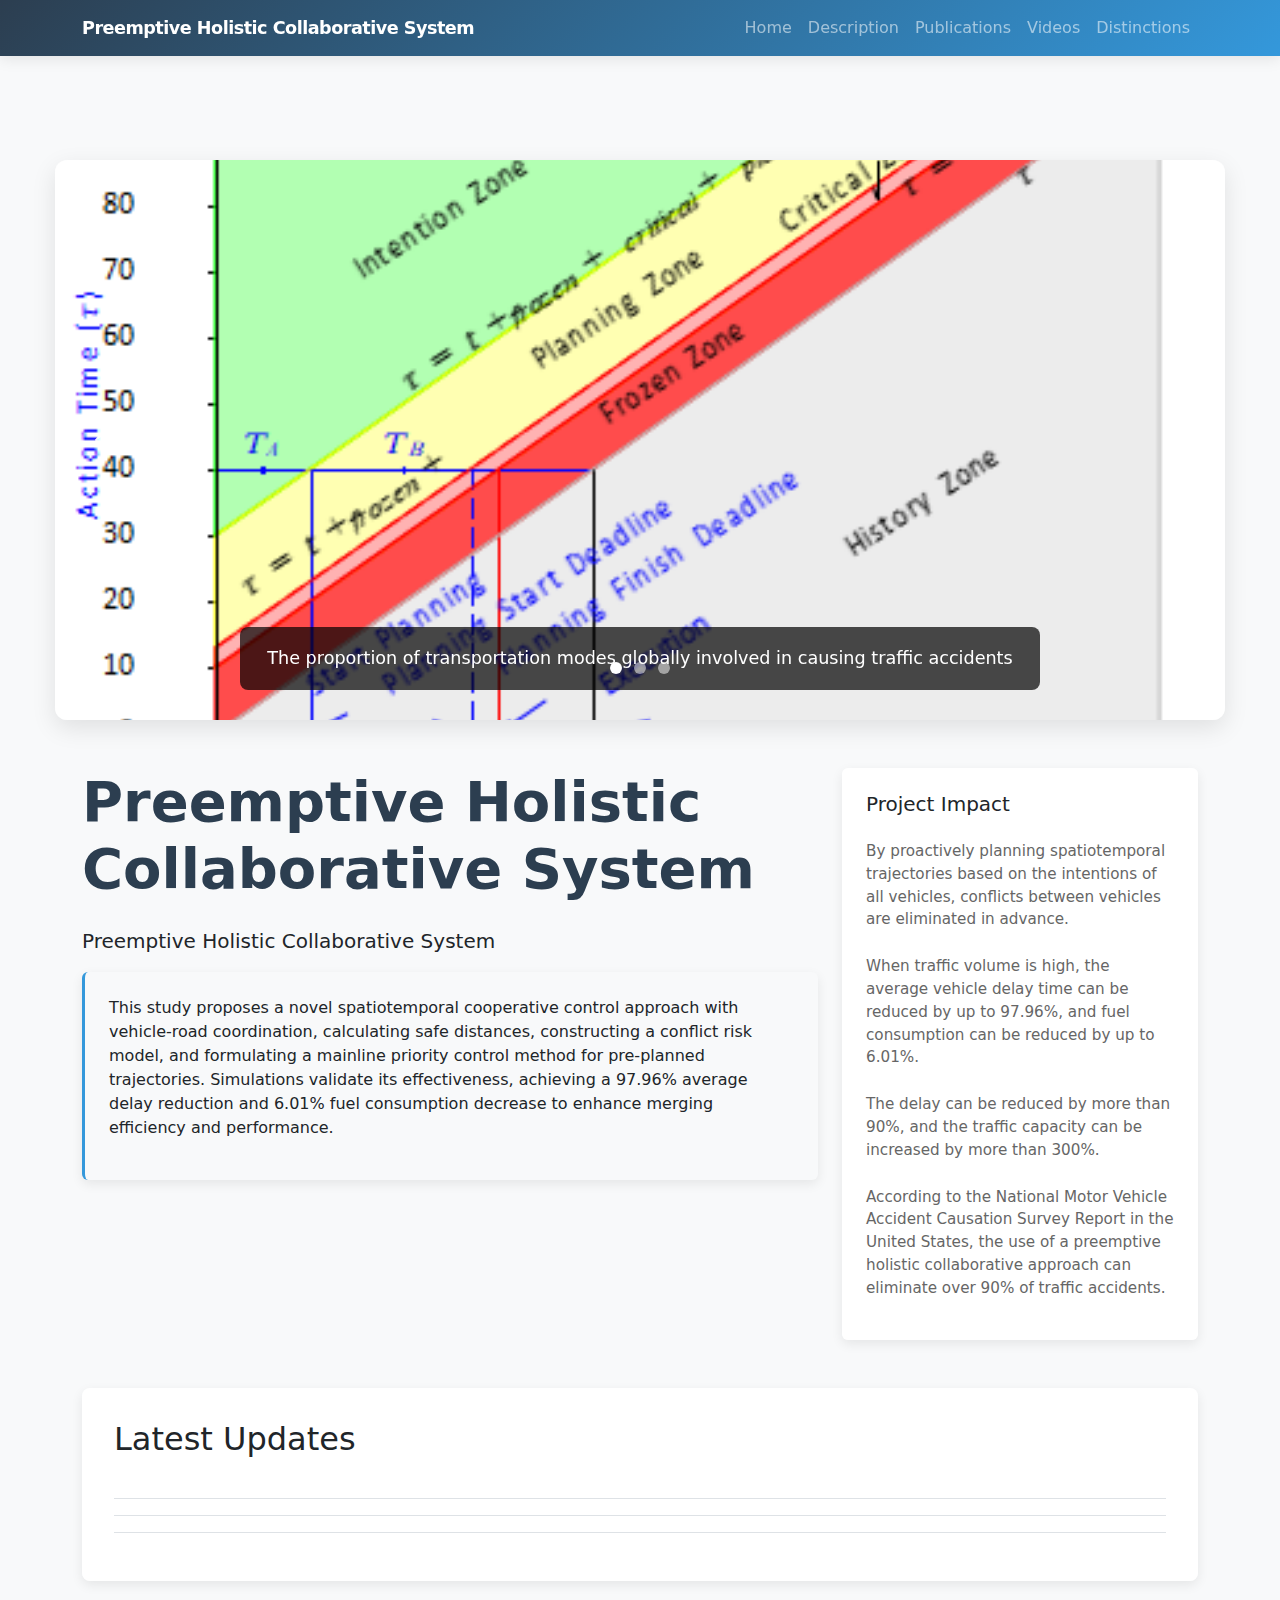
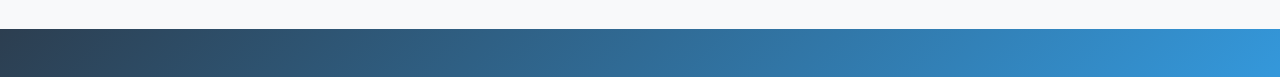
<file: index.html>
<!DOCTYPE html>
<html lang="en">
<head>
    <meta charset="UTF-8">
    <meta name="viewport" content="width=device-width, initial-scale=1.0">
    <title>Prollectix: Preemptive Holistic Collaborative System - Home</title>
    <link href="https://cdn.jsdelivr.net/npm/bootstrap@5.3.0/dist/css/bootstrap.min.css" rel="stylesheet">
    <style>
        :root {
            --primary-color: #2c3e50;
            --accent-color: #3498db;
            --gradient-bg: linear-gradient(135deg, #2c3e50 0%, #3498db 100%);
        }

        body {
            font-family: system-ui, -apple-system, 'Segoe UI', sans-serif;
            padding-top: 80px;
            background: #f8f9fa;
        }

        /* 导航栏优化 */
        .navbar {
            background: var(--gradient-bg) !important;
            box-shadow: 0 2px 15px rgba(0,0,0,0.1);
        }
        .navbar-brand {
            font-weight: 600;
            font-size: 1.1rem;
            max-width: 70%;
            letter-spacing: -0.5px;
        }
        .nav-link {
            transition: all 0.2s ease;
            position: relative;
        }
        .nav-link.active::after {
            content: '';
            position: absolute;
            bottom: -3px;
            left: 50%;
            transform: translateX(-50%);
            width: 20px;
            height: 2px;
            background: rgba(255,255,255,0.8);
        }

        /* 轮播图全面重构 */
        .carousel-container {
            margin: 80px auto 0;
            max-width: 1200px;
            padding: 0 15px;
        }
        .carousel-inner {
            border-radius: 12px;
            overflow: hidden;
            height: 560px;
            box-shadow: 0 8px 24px rgba(0,0,0,0.1);
        }
        .carousel-item {
            height: 100%;
            position: relative;
        }
        .carousel-item img {
            width: 100%;
            height: 100%;
            object-fit: cover;
            object-position: center;
            min-width: 100%;
            min-height: 100%;
        }
        .carousel-indicators {
            bottom: 20px;
        }
        .carousel-indicators [data-bs-target] {
            width: 12px;
            height: 12px;
            border-radius: 50%;
            margin: 0 6px;
        }
        .carousel-control-prev,
        .carousel-control-next {
            width: 8%;
            opacity: 0.9;
            transition: opacity 0.3s;
        }
        .carousel-control-prev:hover,
        .carousel-control-next:hover {
            opacity: 1;
        }
        .carousel-caption {
            background: rgba(0,0,0,0.7);
            left: 50%;
            transform: translateX(-50%);
            bottom: 30px;
            width: 90%;
            max-width: 800px;
            border-radius: 8px;
            padding: 1.2rem;
        }
        .carousel-caption p {
            font-size: 1.1rem;
            margin: 0;
            line-height: 1.4;
        }

        /* 项目简介 */
        .project-intro h1.display-4 {
            font-weight: 700;
            color: var(--primary-color);
            margin-bottom: 1.5rem;
            line-height: 1.2;
        }
        .erc-info {
            border-left: 3px solid var(--accent-color);
            background: rgba(255,255,255,0.95);
            box-shadow: 0 4px 12px rgba(0,0,0,0.08);
        }
        .impact-card {
            transition: transform 0.3s ease;
            border: none;
            background: rgba(255,255,255,0.95);
            box-shadow: 0 4px 12px rgba(0,0,0,0.08);
        }
        .impact-card:hover {
            transform: translateY(-5px);
        }
        .impact-card .card-body {
            padding: 1.5rem;
        }
        .impact-card p {
            color: #666;
            font-size: 0.95rem;
            line-height: 1.5;
        }

        /* 最新新闻 */
        .latest-news {
            background: rgba(255,255,255,0.95);
            padding: 2rem;
            border-radius: 8px;
            box-shadow: 0 4px 12px rgba(0,0,0,0.08);
        }
        .table-hover tbody tr {
            transition: all 0.2s ease;
        }

        /* 页脚 */
        footer {
            background: var(--gradient-bg);
            margin-top: 4rem;
            padding: 2rem 0;
        }
        footer p {
            color: rgba(255,255,255,0.8);
            margin-bottom: 0.5rem;
        }

        @media (max-width: 992px) {
            .carousel-inner {
                height: 400px;
            }
            .carousel-caption {
                bottom: 15px;
                padding: 0.8rem;
            }
            .carousel-caption p {
                font-size: 0.9rem;
            }
        }

        @media (max-width: 768px) {
            .navbar-brand {
                font-size: 0.95rem;
            }
            .carousel-inner {
                height: 300px;
            }
            .project-intro h1.display-4 {
                font-size: 2.2rem;
            }
        }
    </style>
</head>
<body>
    <!-- 导航栏 -->
    <nav class="navbar navbar-expand-lg navbar-dark fixed-top">
        <div class="container">
            <a class="navbar-brand" href="index.html">Preemptive Holistic Collaborative System</a>
            <button class="navbar-toggler" type="button" data-bs-toggle="collapse" data-bs-target="#navbarNav">
                <span class="navbar-toggler-icon"></span>
            </button>
            <div class="collapse navbar-collapse" id="navbarNav">
                <ul class="navbar-nav ms-auto">
                    <li class="nav-item"><a class="nav-link" href="index.html">Home</a></li>
                    <li class="nav-item active"><a class="nav-link" href="description.html">Description</a></li>
                    <li class="nav-item"><a class="nav-link" href="publications.html">Publications</a></li>
                    <li class="nav-item"><a class="nav-link" href="videos.html">Videos</a></li>
                    <li class="nav-item"><a class="nav-link" href="distinctions.html">Distinctions</a></li>
                </ul>
            </div>
        </div>
    </nav>

    <!-- 轮播图 -->
    <div class="carousel-container">
        <div id="mainCarousel" class="carousel slide" data-bs-ride="carousel">
            <div class="carousel-indicators">
                <button type="button" data-bs-target="#mainCarousel" data-bs-slide-to="0" class="active"></button>
                <button type="button" data-bs-target="#mainCarousel" data-bs-slide-to="1"></button>
                <button type="button" data-bs-target="#mainCarousel" data-bs-slide-to="2"></button>
            </div>
            
            <div class="carousel-inner">
                <div class="carousel-item active">
                    <img src="home1.png" class="d-block w-100" alt="Traffic Simulation">
                    <div class="carousel-caption d-none d-md-block">
                        <p>The proportion of transportation modes globally involved in causing traffic accidents</p>
                    </div>
                </div>
                <div class="carousel-item">
                    <img src="home2.png" class="d-block w-100" alt="Research Team">
                    <div class="carousel-caption d-none d-md-block">
                        <p>Deployment method of Road Section Management Units at highway ramp exits.</p>
                    </div>
                </div>
                <div class="carousel-item">
                    <img src="home3.png" class="d-block w-100" alt="Data Visualization">
                    <div class="carousel-caption d-none d-md-block">
                        <p>The diagram for selecting the reference line of a highway with an integral roadway profile.</p>
                    </div>
                </div>
            </div>
            
            <button class="carousel-control-prev" type="button" data-bs-target="#mainCarousel" data-bs-slide="prev">
                <span class="carousel-control-prev-icon"></span>
            </button>
            <button class="carousel-control-next" type="button" data-bs-target="#mainCarousel" data-bs-slide="next">
                <span class="carousel-control-next-icon"></span>
            </button>
        </div>
    </div>

    <!-- 主要内容 -->
    <main class="container mt-5">
        <section class="project-intro mb-5">
            <div class="row g-4">
                <div class="col-lg-8">
                    <h1 class="display-4">Preemptive Holistic Collaborative System</h1>
                    <p class="lead">Preemptive Holistic Collaborative System</p>
                    
                    <div class="erc-info bg-light p-4 rounded">
                        <p>This study proposes a novel spatiotemporal cooperative control approach with vehicle-road coordination, calculating safe distances, constructing a conflict risk model, and formulating a mainline priority control method for pre-planned trajectories. Simulations validate its effectiveness, achieving a 97.96% average delay reduction and 6.01% fuel consumption decrease to enhance merging efficiency and performance.</p>
                    </div>
                </div>
                
                <div class="col-lg-4">
                    <div class="impact-card card h-100">
                        <div class="card-body">
                            <h3 class="card-title h5 mb-4">Project Impact</h3>
                            <ul class="list-unstyled">
                                <li class="mb-4">
                                    <p class="mb-0">By proactively planning spatiotemporal trajectories based on the intentions of all vehicles, conflicts between vehicles are eliminated in advance.</p>
                                </li>
                                <li class="mb-4">
                                    <p class="mb-0">When traffic volume is high, the average vehicle delay time can be reduced by up to 97.96%, and fuel consumption can be reduced by up to 6.01%.</p>
                                </li>
                                <li class="mb-4">
                                    <p class="mb-0">The delay can be reduced by more than 90%, and the traffic capacity can be increased by more than 300%.</p>
                                </li>
                                <li>
                                    <p class="mb-0">According to the National Motor Vehicle Accident Causation Survey Report in the United States, the use of a preemptive holistic collaborative approach can eliminate over 90% of traffic accidents.</p>
                                </li>
                            </ul>
                        </div>
                    </div>
                </div>
            </div>
        </section>

        <section class="latest-news">
            <h2 class="mb-4">Latest Updates</h2>
            <div class="table-responsive">
                <table class="table table-hover">
                    <tbody>
                        <tr>
                            <td class="fw-bold"></td>
                            <td></td>
                        </tr>
                        <tr>
                            <td class="fw-bold"></td>
                            <td></td>
                        </tr>
                        <tr>
                            <td class="fw-bold"></td>
                            <td></td>
                        </tr>
                    </tbody>
                </table>
            </div>
        </section>
    </main>

    <footer class="bg-dark text-white mt-5 py-4">
        <div class="container text-center">
            <p class="mb-0"></p>
            <p class="mb-0"></p>
        </div>
    </footer>

    <script src="https://cdn.jsdelivr.net/npm/bootstrap@5.3.0/dist/js/bootstrap.bundle.min.js"></script>
</body>
</html>
</file>
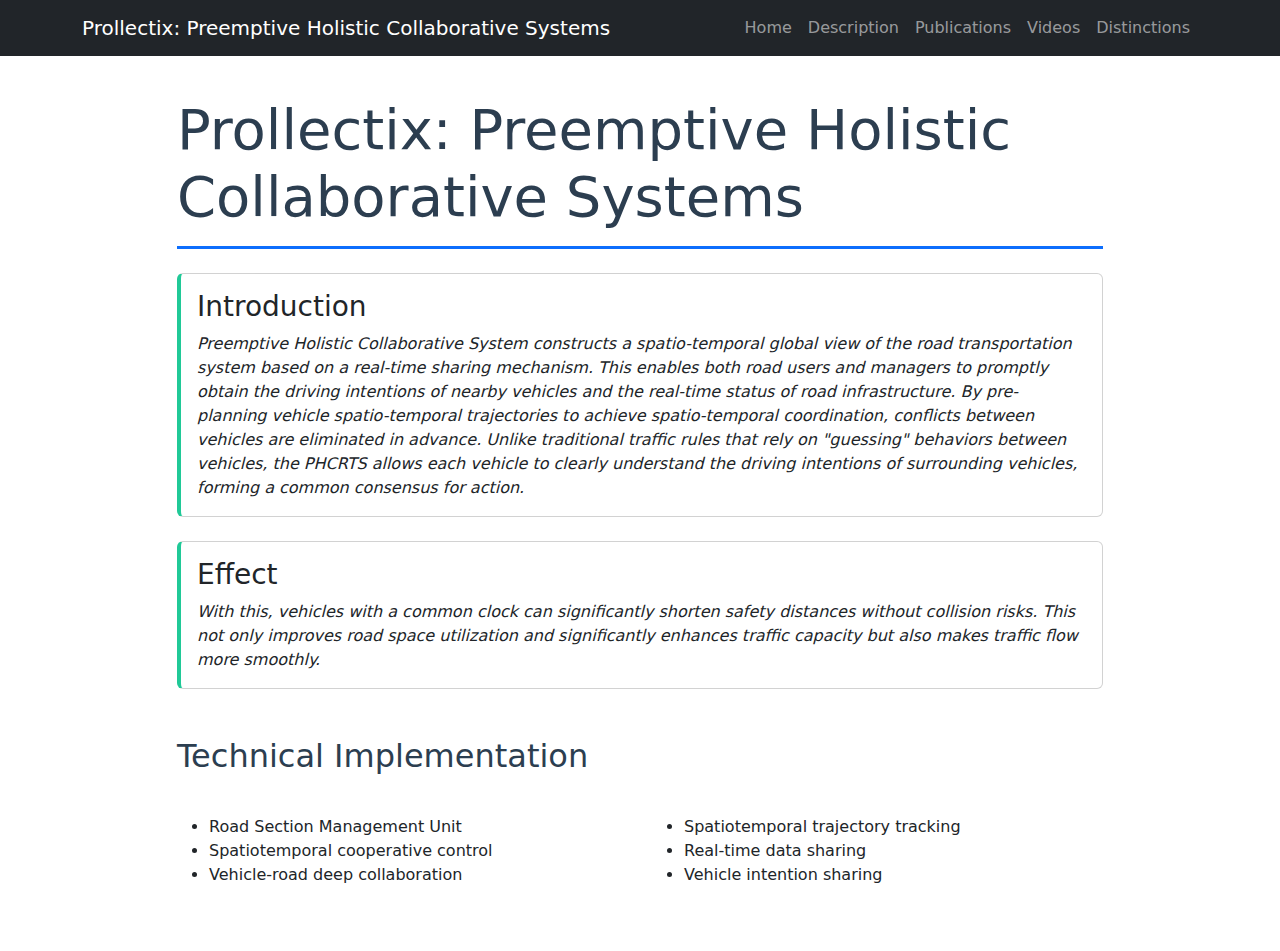
<file: description.html>
<!DOCTYPE html>
<html lang="en">
<head>
    <meta charset="UTF-8">
    <meta name="viewport" content="width=device-width, initial-scale=1.0">
    <title>Prollectix: Preemptive Holistic Collaborative System</title>
    <link href="https://cdn.jsdelivr.net/npm/bootstrap@5.3.0/dist/css/bootstrap.min.css" rel="stylesheet">
    <link rel="stylesheet" href="css3.css">
</head>
<body>
    <!-- 导航栏 -->
    <nav class="navbar navbar-expand-lg navbar-dark bg-dark fixed-top">
        <div class="container">
            <a class="navbar-brand" href="index.html">Prollectix: Preemptive Holistic Collaborative Systems</a>
            <button class="navbar-toggler" type="button" data-bs-toggle="collapse" data-bs-target="#navbarNav">
                <span class="navbar-toggler-icon"></span>
            </button>
            <div class="collapse navbar-collapse" id="navbarNav">
                <ul class="navbar-nav ms-auto">
                    <li class="nav-item"><a class="nav-link" href="index.html">Home</a></li>
                    <li class="nav-item active"><a class="nav-link" href="description.html">Description</a></li>
                   
                    <li class="nav-item"><a class="nav-link" href="publications.html">Publications</a></li>
                    <li class="nav-item"><a class="nav-link" href="videos.html">Videos</a></li>
                   
                    <li class="nav-item"><a class="nav-link" href="distinctions.html">Distinctions</a></li>
                    
                </ul>
            </div>
        </div>
    </nav>

    <!-- 主内容区 -->
    <main class="container mt-5 pt-5">
        <div class="row justify-content-center">
            <div class="col-md-10">
                <!-- 项目描述 -->
                <section class="project-description">
                    <h1 class="display-4 mb-4">Prollectix: Preemptive Holistic Collaborative Systems</h1>
                    
                    <div class="core-principles mb-5">
                      
                        <div class="principle-card card mb-4">
                            <div class="card-body">
                                <h3 class="card-title">Introduction</h3>
                                <p class="card-text">
                                    <em>Preemptive Holistic Collaborative System constructs a spatio-temporal global view of the road transportation system based on a real-time sharing mechanism. This enables both road users and managers to promptly obtain the driving intentions of nearby vehicles and the real-time status of road infrastructure. By pre-planning vehicle spatio-temporal trajectories to achieve spatio-temporal coordination, conflicts between vehicles are eliminated in advance. Unlike traditional traffic rules that rely on "guessing" behaviors between vehicles, the PHCRTS allows each vehicle to clearly understand the driving intentions of surrounding vehicles, forming a common consensus for action.</em>
                                </p>
                            </div>
                        </div>

                        <div class="principle-card card mb-4">
                            <div class="card-body">
                                <h3 class="card-title">Effect</h3>
                                <p class="card-text">
                                    <em>
                                        With this, vehicles with a common clock can significantly shorten safety distances without collision risks. This not only improves road space utilization and significantly enhances traffic capacity but also makes traffic flow more smoothly.
                                    </em>
                                </p>
                            </div>
                        </div>
                    </div>

                    <!-- 技术实现 -->
                    <div class="technical-implementation mb-5">
                        <h2 class="mb-4">Technical Implementation</h2>
                        <div class="implementation-steps">
                            <div class="step row g-4 mb-4">
                                <div class="col-md-6">
                                    <h4></h4>
                                    <p></p>
                                    <ul>
                                        <li>Road Section Management Unit</li>
                                        <li>Spatiotemporal cooperative control</li>
                                        <li>Vehicle-road deep collaboration</li>
                                    </ul>
                                </div>
                                <div class="col-md-6">
                                    <h4></h4>
                                    <ul>
                                        <li>Spatiotemporal trajectory tracking</li>
                                        <li>Real-time data sharing</li>
                                        <li>Vehicle intention sharing</li>
                                    </ul>
                                </div>
                            </div>
                        </div>
                    </div>
                </section>
            </div>
        </div>
    </main>

    <script src="https://cdn.jsdelivr.net/npm/bootstrap@5.3.0/dist/js/bootstrap.bundle.min.js"></script>
</body>
</html>
</file>
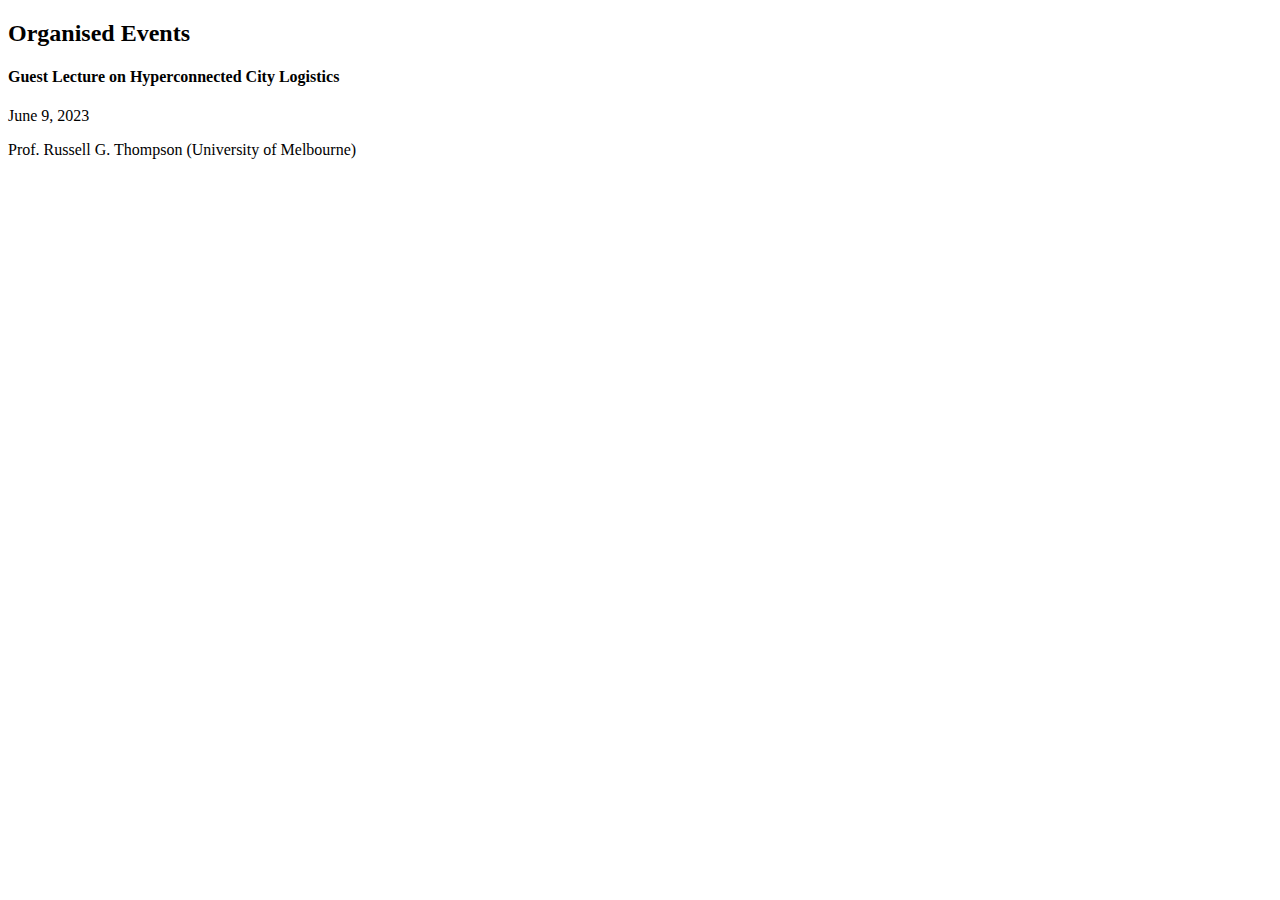
<file: events.html>
<!DOCTYPE html>
<html lang="en">
<head>
    <!-- 头部内容与首页相同 -->
</head>
<body>
    <!-- 导航栏与首页相同 -->
    <main class="container mt-5 pt-5">
        <h2>Organised Events</h2>
        <div class="event-list">
            <div class="event-item mb-4">
                <h4>Guest Lecture on Hyperconnected City Logistics</h4>
                <p class="date">June 9, 2023</p>
                <p class="speaker">Prof. Russell G. Thompson (University of Melbourne)</p>
            </div>
            <!-- 其他事件结构类似 -->
        </div>
    </main>
</body>
</html>
</file>
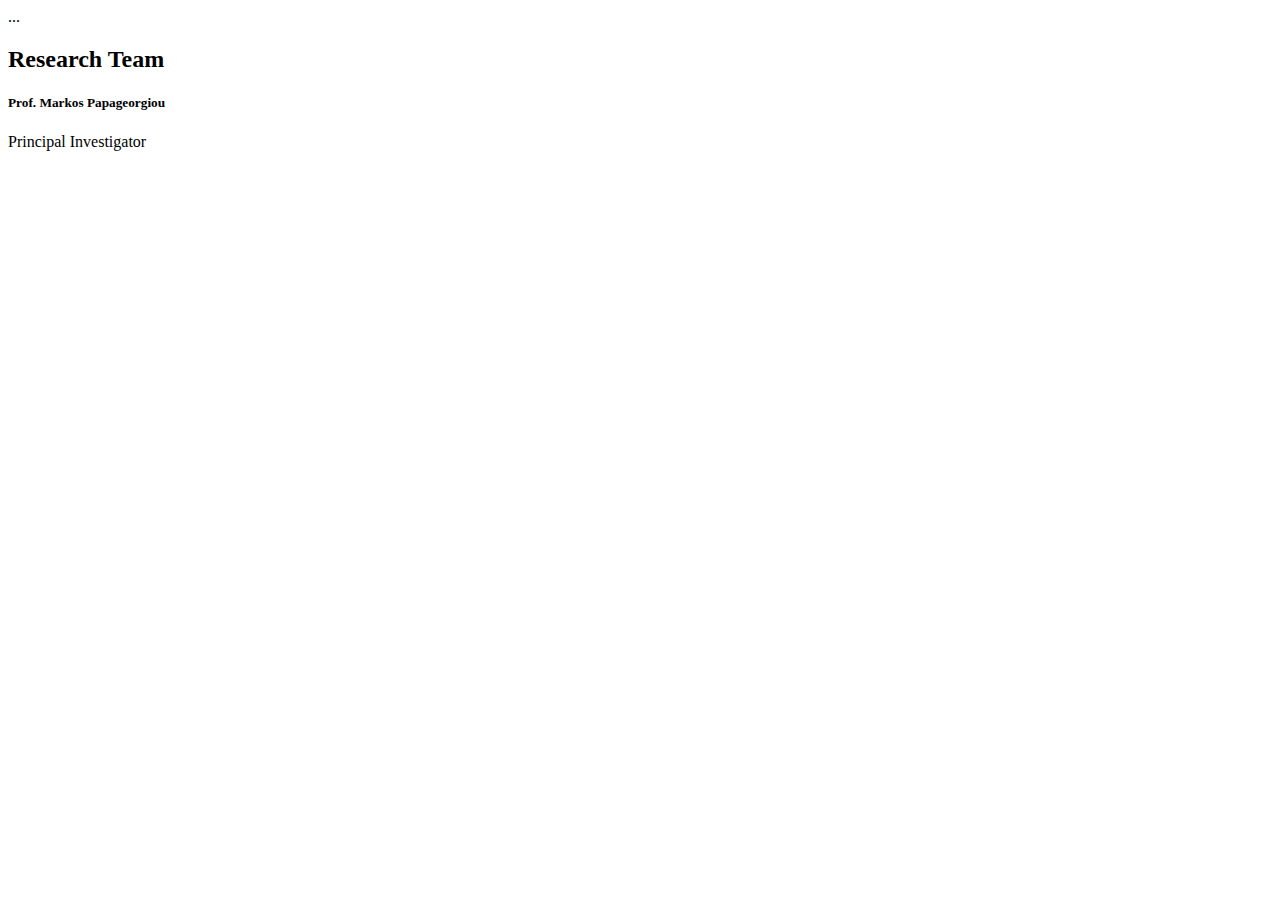
<file: people.html>
<!DOCTYPE html>
<html lang="en">
<head>
    <!-- 头部内容与首页相同 -->
</head>
<body>
    <!-- 导航栏（与首页完全一致） -->
    <nav class="navbar navbar-expand-lg navbar-dark bg-dark fixed-top">...</nav>

    <main class="container mt-5 pt-5">
        <h2 class="mb-4">Research Team</h2>
        <div class="row">
            <div class="col-md-4 mb-4">
                <div class="card">
                    <div class="card-body">
                        <h5 class="card-title">Prof. Markos Papageorgiou</h5>
                        <p class="card-text">Principal Investigator</p>
                    </div>
                </div>
            </div>
            <!-- 其他成员卡片 -->
        </div>
    </main>
</body>
</html>
</file>
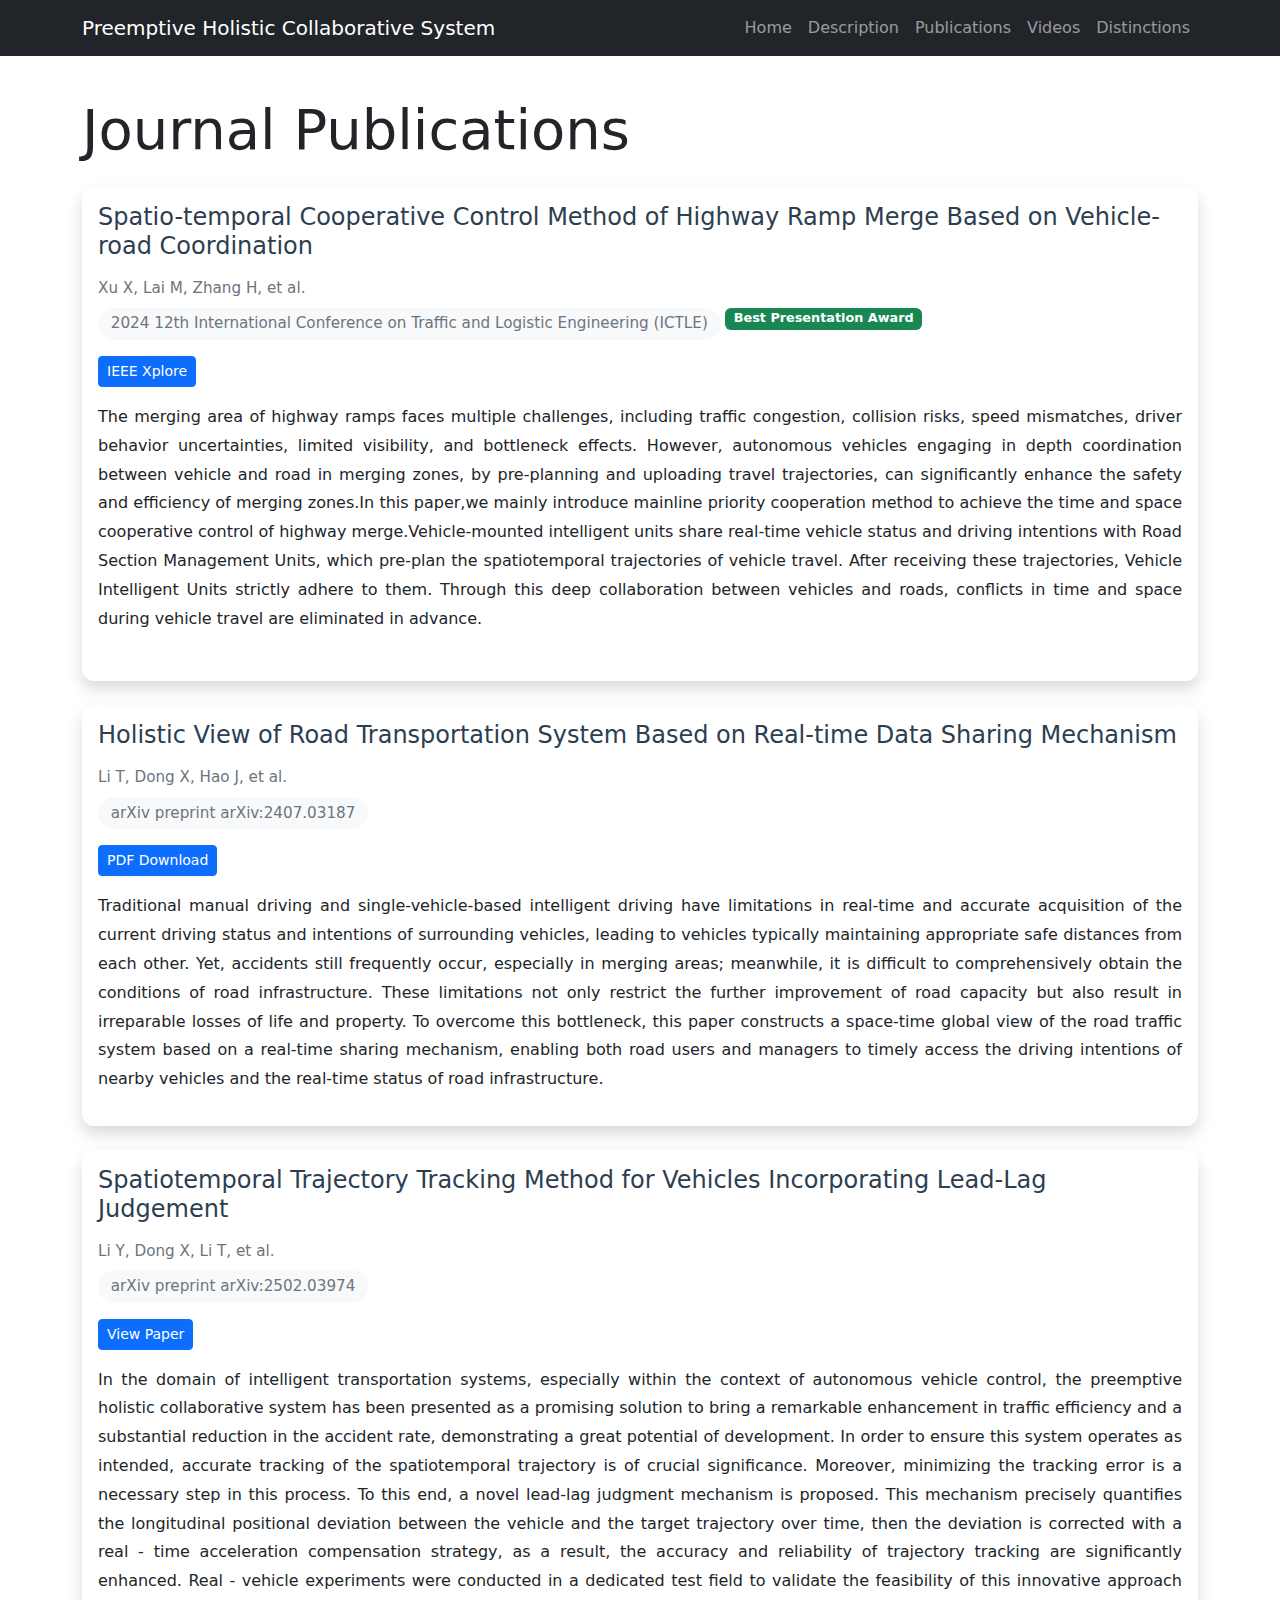
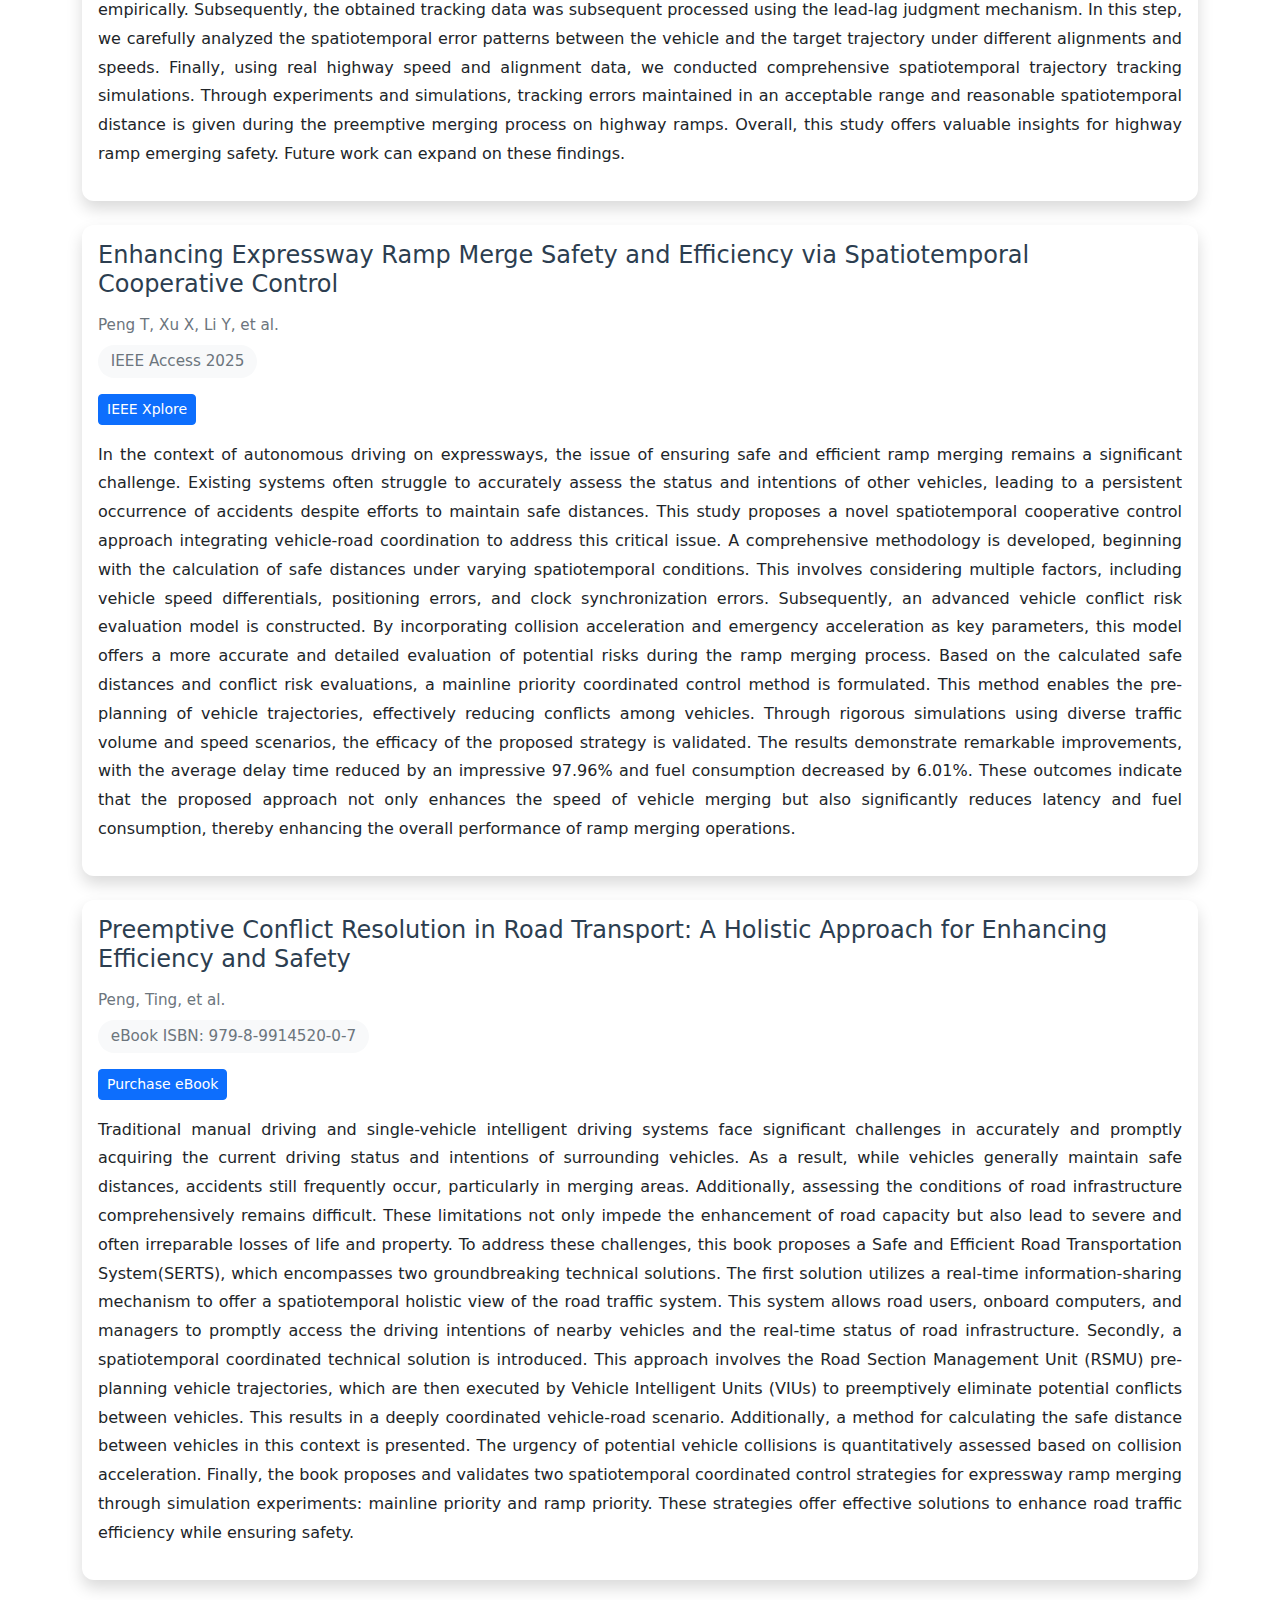
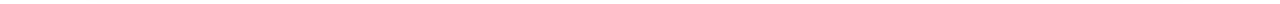
<file: publications.html>
<!DOCTYPE html>
<html lang="en">
<head>
    <meta charset="UTF-8">
    <meta name="viewport" content="width=device-width, initial-scale=1.0">
    <title>Preemptive Holistic Collaborative System - Publications</title>
    <link href="https://cdn.jsdelivr.net/npm/bootstrap@5.3.0/dist/css/bootstrap.min.css" rel="stylesheet">
    <link rel="stylesheet" href="css1.css">
</head>
<body>
    <!-- 导航栏 -->
    <nav class="navbar navbar-expand-lg navbar-dark bg-dark fixed-top">
        <div class="container">
            <a class="navbar-brand" href="index.html">Preemptive Holistic Collaborative System</a>
            <button class="navbar-toggler" type="button" data-bs-toggle="collapse" data-bs-target="#navbarNav">
                <span class="navbar-toggler-icon"></span>
            </button>
            <div class="collapse navbar-collapse" id="navbarNav">
                <ul class="navbar-nav ms-auto">
                    <li class="nav-item"><a class="nav-link" href="index.html">Home</a></li>
                    <li class="nav-item active"><a class="nav-link" href="description.html">Description</a></li>

                    <li class="nav-item"><a class="nav-link" href="publications.html">Publications</a></li>
                    <li class="nav-item"><a class="nav-link" href="videos.html">Videos</a></li>

                    <li class="nav-item"><a class="nav-link" href="distinctions.html">Distinctions</a></li>
                </ul>
            </div>
        </div>
    </nav>

    <!-- 内容区 -->
    <main class="container mt-5 pt-5">
        <h1 class="display-4 mb-4">Journal Publications</h1>

        <!-- 论文1 -->
        <div class="pub-card card mb-4 shadow">
            <div class="card-body">
                <h2 class="card-title">Spatio-temporal Cooperative Control Method of Highway Ramp Merge Based on Vehicle-road Coordination</h2>
                <div class="pub-meta mb-3">
                    <span class="authors">Xu X, Lai M, Zhang H, et al.</span>
                    <span class="conf">2024 12th International Conference on Traffic and Logistic Engineering (ICTLE)</span>
                    <span class="badge bg-success">Best Presentation Award</span>
                </div>
                <div class="pub-links mb-3">
                    <a href="https://ieeexplore.ieee.org/document/10703891" class="btn btn-sm btn-primary" target="_blank">IEEE Xplore</a>
                </div>
                <div class="pub-content">
                    <p>The merging area of highway ramps faces multiple challenges, including traffic congestion, collision risks, speed mismatches, driver behavior uncertainties, limited visibility, and bottleneck effects. However, autonomous vehicles engaging in depth coordination between vehicle and road in merging zones, by pre-planning and uploading travel trajectories, can significantly enhance the safety and efficiency of merging zones.In this paper,we mainly introduce mainline priority cooperation method to achieve the time and space cooperative control of highway merge.Vehicle-mounted intelligent units share real-time vehicle status and driving intentions with Road Section Management Units, which pre-plan the spatiotemporal trajectories of vehicle travel. After receiving these trajectories, Vehicle Intelligent Units strictly adhere to them. Through this deep collaboration between vehicles and roads, conflicts in time and space during vehicle travel are eliminated in advance.</p>
                    <div class="row mt-3 g-3">
                        <div class="col-md-3">
                          
                        </div>
                        <div class="col-md-3">
                          
                        </div>
                    </div>
                </div>
            </div>
        </div>

        <!-- 论文2 -->
        <div class="pub-card card mb-4 shadow">
            <div class="card-body">
                <h2 class="card-title">Holistic View of Road Transportation System Based on Real-time Data Sharing Mechanism</h2>
                <div class="pub-meta mb-3">
                    <span class="authors">Li T, Dong X, Hao J, et al.</span>
                    <span class="conf">arXiv preprint arXiv:2407.03187</span>
                </div>
                <div class="pub-links mb-3">
                    <a href="https://arxiv.org/pdf/2407.03187v2" class="btn btn-sm btn-primary" target="_blank">PDF Download</a>
                </div>
                <div class="pub-content">
                    <p>Traditional manual driving and single-vehicle-based intelligent driving have limitations in real-time and accurate acquisition of the current driving status and intentions of surrounding vehicles, leading to vehicles typically maintaining appropriate safe distances from each other. Yet, accidents still frequently occur, especially in merging areas; meanwhile, it is difficult to comprehensively obtain the conditions of road infrastructure. These limitations not only restrict the further improvement of road capacity but also result in irreparable losses of life and property. To overcome this bottleneck, this paper constructs a space-time global view of the road traffic system based on a real-time sharing mechanism, enabling both road users and managers to timely access the driving intentions of nearby vehicles and the real-time status of road infrastructure.</p>
                    <div class="row mt-3">
                        <div class="col-md-8">
                           
                        </div>
                    </div>
                </div>
            </div>
        </div>

        <!-- 论文3 -->
        <div class="pub-card card mb-4 shadow">
            <div class="card-body">
                <h2 class="card-title">Spatiotemporal Trajectory Tracking Method for Vehicles Incorporating Lead-Lag Judgement</h2>
                <div class="pub-meta mb-3">
                    <span class="authors">Li Y, Dong X, Li T, et al.</span>
                    <span class="conf">arXiv preprint arXiv:2502.03974</span>
                </div>
                <div class="pub-links mb-3">
                    <a href="http://arxiv.org/abs/2502.03974" class="btn btn-sm btn-primary" target="_blank">View Paper</a>
                </div>
                <div class="pub-content">
                    <p>In the domain of intelligent transportation systems, especially within the context of autonomous vehicle control, the preemptive holistic collaborative system has been presented as a promising solution to bring a remarkable enhancement in traffic efficiency and a substantial reduction in the accident rate, demonstrating a great potential of development. In order to ensure this system operates as intended, accurate tracking of the spatiotemporal trajectory is of crucial significance. Moreover, minimizing the tracking error is a necessary step in this process. To this end, a novel lead-lag judgment mechanism is proposed. This mechanism precisely quantifies the longitudinal positional deviation between the vehicle and the target trajectory over time, then the deviation is corrected with a real - time acceleration compensation strategy, as a result, the accuracy and reliability of trajectory tracking are significantly enhanced. Real - vehicle experiments were conducted in a dedicated test field to validate the feasibility of this innovative approach empirically. Subsequently, the obtained tracking data was subsequent processed using the lead-lag judgment mechanism. In this step, we carefully analyzed the spatiotemporal error patterns between the vehicle and the target trajectory under different alignments and speeds. Finally, using real highway speed and alignment data, we conducted comprehensive spatiotemporal trajectory tracking simulations. Through experiments and simulations, tracking errors maintained in an acceptable range and reasonable spatiotemporal distance is given during the preemptive merging process on highway ramps. Overall, this study offers valuable insights for highway ramp emerging safety. Future work can expand on these findings.</p>
                </div>
            </div>
        </div>

        <!-- 论文4 -->
        <div class="pub-card card mb-4 shadow">
            <div class="card-body">
                <h2 class="card-title">Enhancing Expressway Ramp Merge Safety and Efficiency via Spatiotemporal Cooperative Control</h2>
                <div class="pub-meta mb-3">
                    <span class="authors">Peng T, Xu X, Li Y, et al.</span>
                    <span class="conf">IEEE Access 2025</span>
                </div>
                <div class="pub-links mb-3">
                    <a href="https://ieeexplore.ieee.org/document/10876138" class="btn btn-sm btn-primary" target="_blank">IEEE Xplore</a>
                </div>
                <div class="pub-content">
                    <p>In the context of autonomous driving on expressways, the issue of ensuring safe and efficient ramp merging remains a significant challenge. Existing systems often struggle to accurately assess the status and intentions of other vehicles, leading to a persistent occurrence of accidents despite efforts to maintain safe distances. This study proposes a novel spatiotemporal cooperative control approach integrating vehicle-road coordination to address this critical issue. A comprehensive methodology is developed, beginning with the calculation of safe distances under varying spatiotemporal conditions. This involves considering multiple factors, including vehicle speed differentials, positioning errors, and clock synchronization errors. Subsequently, an advanced vehicle conflict risk evaluation model is constructed. By incorporating collision acceleration and emergency acceleration as key parameters, this model offers a more accurate and detailed evaluation of potential risks during the ramp merging process. Based on the calculated safe distances and conflict risk evaluations, a mainline priority coordinated control method is formulated. This method enables the pre-planning of vehicle trajectories, effectively reducing conflicts among vehicles. Through rigorous simulations using diverse traffic volume and speed scenarios, the efficacy of the proposed strategy is validated. The results demonstrate remarkable improvements, with the average delay time reduced by an impressive 97.96% and fuel consumption decreased by 6.01%. These outcomes indicate that the proposed approach not only enhances the speed of vehicle merging but also significantly reduces latency and fuel consumption, thereby enhancing the overall performance of ramp merging operations.</p>
                </div>
            </div>
        </div>

        <!-- 论文5 -->
        <div class="pub-card card mb-4 shadow">
            <div class="card-body">
                <h2 class="card-title">Preemptive Conflict Resolution in Road Transport: A Holistic Approach for Enhancing Efficiency and Safety</h2>
                <div class="pub-meta mb-3">
                    <span class="authors">Peng, Ting, et al.</span>
                    <span class="conf">eBook ISBN: 979-8-9914520-0-7</span>
                </div>
                <div class="pub-links mb-3">
                    <a href="https://www.amazon.com/dp/B0DFQCJJD8" class="btn btn-sm btn-primary" target="_blank">Purchase eBook</a>
                </div>
                <div class="pub-content">
                    <p>
                        Traditional manual driving and single-vehicle intelligent driving systems face significant challenges in accurately and promptly acquiring the current driving status and intentions of surrounding vehicles. As a result, while vehicles generally maintain safe distances, accidents still frequently occur, particularly in merging areas. Additionally, assessing the conditions of road infrastructure comprehensively remains difficult. These limitations not only impede the enhancement of road capacity but also lead to severe and often irreparable losses of life and property.
                        To address these challenges, this book proposes a Safe and Efficient Road Transportation System(SERTS), which encompasses two groundbreaking technical solutions. The first solution utilizes a real-time information-sharing mechanism to offer a spatiotemporal holistic view of the road traffic system. This system allows road users, onboard computers, and managers to promptly access the driving intentions of nearby vehicles and the real-time status of road infrastructure.
                        Secondly, a spatiotemporal coordinated technical solution is introduced. This approach involves the Road Section Management Unit (RSMU) pre-planning vehicle trajectories, which are then executed by Vehicle Intelligent Units (VIUs) to preemptively eliminate potential conflicts between vehicles. This results in a deeply coordinated vehicle-road scenario. Additionally, a method for calculating the safe distance between vehicles in this context is presented. The urgency of potential vehicle collisions is quantitatively assessed based on collision acceleration.
                        Finally, the book proposes and validates two spatiotemporal coordinated control strategies for expressway ramp merging through simulation experiments: mainline priority and ramp priority. These strategies offer effective solutions to enhance road traffic efficiency while ensuring safety.
                    </p>
                    <div class="row mt-3">
                        <div class="col-md-2">
                         
                        </div>
                    </div>
                </div>
            </div>
        </div>
    </main>

    <script src="https://cdn.jsdelivr.net/npm/bootstrap@5.3.0/dist/js/bootstrap.bundle.min.js"></script>
</body>
</html>
</file>
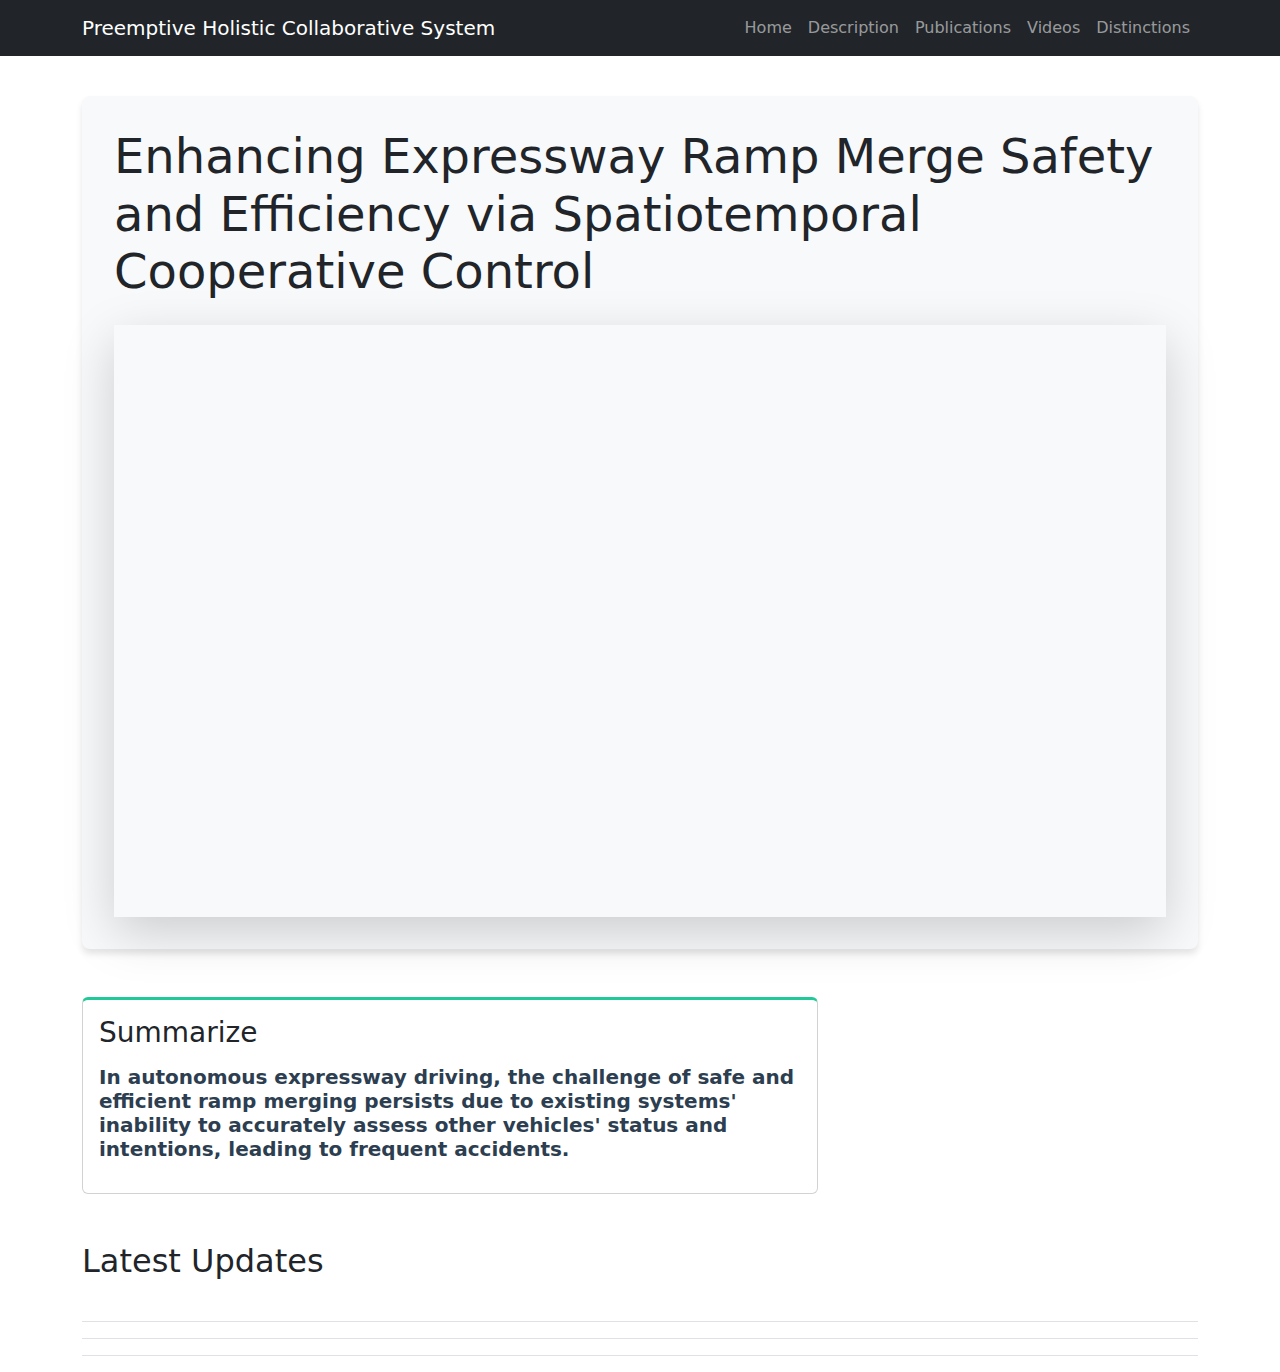
<file: videos.html>
<!DOCTYPE html>
<html lang="en">
<head>
    <meta charset="UTF-8">
    <meta name="viewport" content="width=device-width, initial-scale=1.0">
    <title>Preemptive Holistic Collaborative System - Video Demonstration</title>
    <link href="https://cdn.jsdelivr.net/npm/bootstrap@5.3.0/dist/css/bootstrap.min.css" rel="stylesheet">
    <link rel="stylesheet" href="videos.css">
</head>
<body>
    <!-- 导航栏 -->
    <nav class="navbar navbar-expand-lg navbar-dark bg-dark fixed-top">
        <div class="container">
            <a class="navbar-brand" href="index.html">Preemptive Holistic Collaborative System</a>
            <button class="navbar-toggler" type="button" data-bs-toggle="collapse" data-bs-target="#navbarNav">
                <span class="navbar-toggler-icon"></span>
            </button>
            <div class="collapse navbar-collapse" id="navbarNav">
                <ul class="navbar-nav ms-auto">
                    <li class="nav-item"><a class="nav-link" href="index.html">Home</a></li>
                    <li class="nav-item active"><a class="nav-link" href="description.html">Description</a></li>
                    <li class="nav-item"><a class="nav-link" href="publications.html">Publications</a></li>
                    <li class="nav-item"><a class="nav-link" href="videos.html">Videos</a></li>
                    <li class="nav-item"><a class="nav-link" href="distinctions.html">Distinctions</a></li>
                </ul>
            </div>
        </div>
    </nav>

    <!-- 主内容区 -->
    <main class="container mt-5 pt-5">
        <!-- 视频播放器 -->
        <section class="video-container mb-5">
            <h1 class="display-5 mb-4">Enhancing Expressway Ramp Merge Safety and Efficiency via Spatiotemporal Cooperative Control</h1>
            <div class="ratio ratio-16x9 shadow-lg">
                <iframe src="https://www.youtube.com/embed/hOF-nIpjZmg" 
                        frameborder="0" 
                        allow="accelerometer; autoplay; clipboard-write; encrypted-media; gyroscope; picture-in-picture" 
                        allowfullscreen>
                </iframe>
            </div>
        </section>

        <!-- 模拟场景说明 -->
        <div class="row">
            <div class="col-lg-8">
                <div class="simulation-info card h-100">
                    <div class="card-body">
                        <h3 class="card-title mb-3">Summarize</h3>
                        <ul class="list-unstyled">
                            <li class="mb-3">
                                <h5>In autonomous expressway driving, the challenge of safe and efficient ramp merging persists due to existing systems' inability to accurately assess other vehicles' status and intentions, leading to frequent accidents.</h5>
                            </li>
                        </ul>
                    </div>
                </div>
            </div>
        </div>

        <section class="latest-news mt-5">
            <h2 class="mb-4">Latest Updates</h2>
            <div class="table-responsive">
                <table class="table table-hover">
                    <tbody>
                        <tr>
                            <td class="fw-bold"></td>
                            <td></td>
                        </tr>
                        <tr>
                            <td class="fw-bold"></td>
                            <td></td>
                        </tr>
                        <tr>
                            <td class="fw-bold"></td>
                            <td></td>
                        </tr>
                    </tbody>
                </table>
            </div>
        </section>
    </main>

    <script src="https://cdn.jsdelivr.net/npm/bootstrap@5.3.0/dist/js/bootstrap.bundle.min.js"></script>
</body>
</html>
</file>
<file: css3.css>
/* css/style.css */
/* 项目描述样式 */
.project-description h1 {
    color: #2c3e50;
    border-bottom: 3px solid #0d6efd;
    padding-bottom: 1rem;
}

.principle-card {
    border-left: 4px solid #20c997;
    transition: transform 0.3s;
}
.principle-card:hover {
    transform: translateX(10px);
}

.feature-list {
    list-style: none;
    padding-left: 1.5rem;
}
.feature-list li::before {
    content: "▹";
    color: #0d6efd;
    margin-right: 0.8rem;
}

/* 技术实现 */
.technical-implementation h2 {
    color: #2c3e50;
    margin-top: 2rem;
}
.implementation-steps h4 {
    color: #495057;
    margin-bottom: 1rem;
}

/* 响应式优化 */
@media (max-width: 768px) {
    .project-description h1 {
        font-size: 2rem;
    }
    .principle-card {
        margin-left: -15px;
        margin-right: -15px;
    }
}
</file>
<file: css1.css>
/* 出版物卡片 */
.pub-card {
    border: none;
    border-radius: 12px;
    transition: transform 0.2s;
}
.pub-card:hover {
    transform: translateY(-3px);
}

.pub-card .card-title {
    color: #2c3e50;
    font-size: 1.5rem;
    margin-bottom: 1rem;
}

.pub-meta {
    color: #6c757d;
    font-size: 0.95rem;
}
.pub-meta .authors {
    display: block;
    margin-bottom: 0.5rem;
}
.pub-meta .conf {
    display: inline-block;
    background: #f8f9fa;
    padding: 0.3rem 0.8rem;
    border-radius: 20px;
}
.badge {
    vertical-align: super;
    font-size: 0.8rem;
}

.pub-content p {
    text-align: justify;
    line-height: 1.8;
}

/* 响应式优化 */
@media (max-width: 768px) {
    .pub-card .card-title {
        font-size: 1.2rem;
    }
    .pub-meta .conf {
        display: block;
        margin-top: 0.5rem;
    }
}
</file>
<file: videos.css>
/* css/style.css */
/* 视频容器 */
.video-container {
    background: #f8f9fa;
    padding: 2rem;
    border-radius: 8px;
    box-shadow: 0 5px 6px rgba(0,0,0,0.1);
}

/* 颜色图例 */
.color-legend {
    border-left: 4px solid #0d6efd;
}
.legend-item {
    display: flex;
    align-items: center;
    gap: 1rem;
}
.color-box {
    width: 30px;
    height: 30px;
    border-radius: 4px;
    flex-shrink: 0;
}
.red { background: #dc3545; }
.yellow { background: #ffc107; }
.blue { background: #0d6efd; }

/* 模拟信息 */
.simulation-info {
    border-top: 3px solid #20c997;
}
.simulation-info h5 {
    color: #2c3e50;
    font-weight: 600;
}

/* 响应式优化 */
@media (max-width: 768px) {
    .video-container {
        padding: 1rem;
    }
    .color-box {
        width: 20px;
        height: 20px;
    }
}
</file>
